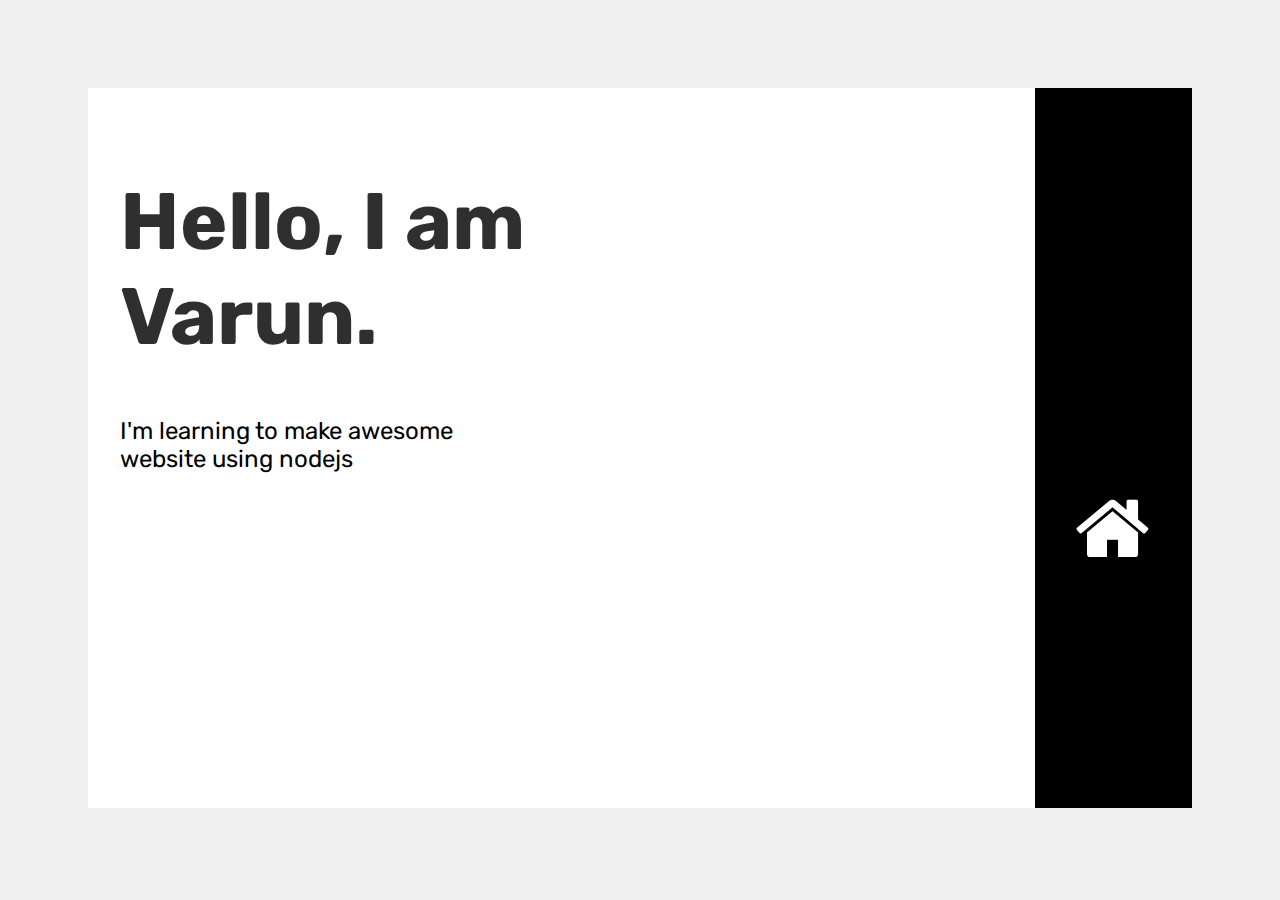
<file: project/about.html>
<!DOCTYPE html>
<html lang="en">
<head>
    <meta charset="UTF-8">
    <meta name="viewport" content="width=device-width, initial-scale=1.0">
    <title>Document</title>
    <link rel="stylesheet" href="https://stackpath.bootstrapcdn.com/font-awesome/4.7.0/css/font-awesome.min.css" integrity="sha384-wvfXpqpZZVQGK6TAh5PVlGOfQNHSoD2xbE+QkPxCAFlNEevoEH3Sl0sibVcOQVnN" crossorigin="anonymous">
    <link href="https://fonts.googleapis.com/css2?family=Rubik:wght@600&display=swap" rel="stylesheet">
    <link rel="stylesheet" href="about.css">
</head>
<body>
    <div class="about-box">

        <div class="about-text">
            <h1>Hello, I am <br> Varun.</h1>
            <p>I'm learning to make awesome <br> website using nodejs</p>
        </div>

        <div class="home-section">

            <a href="index.html"><i class="fa fa-home icon" aria-hidden="true" ></i></a>
        </div>
    </div>
</body>
</html>
</file>
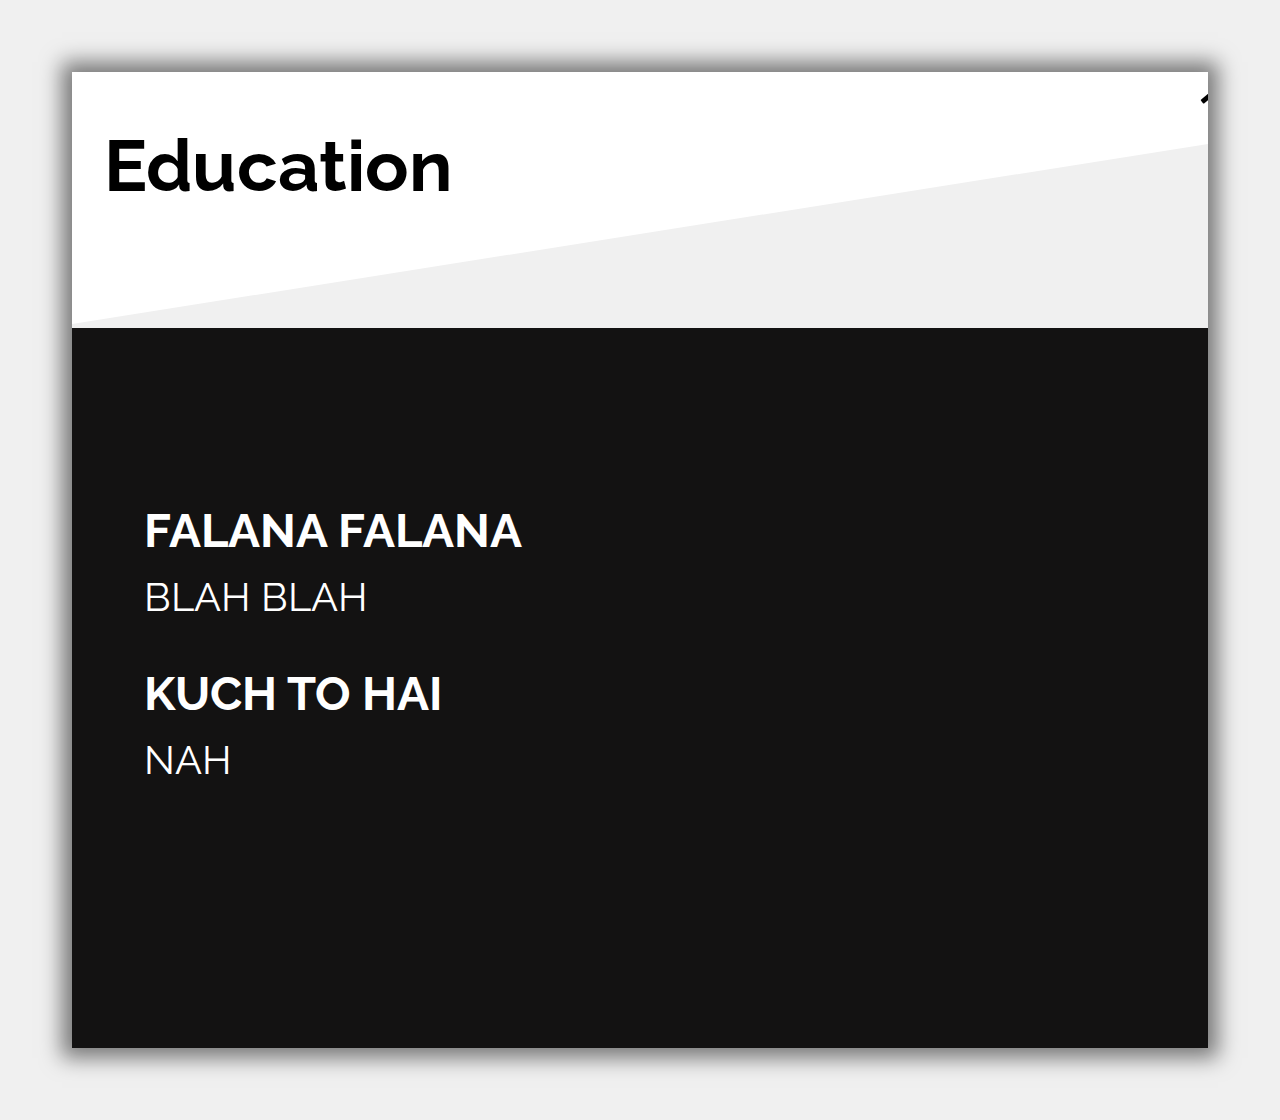
<file: project/education.html>
<!DOCTYPE html>
<html lang="en">
<head>
    <meta charset="UTF-8">
    <meta name="viewport" content="width=device-width, initial-scale=1.0">
    <link rel="stylesheet" href="https://stackpath.bootstrapcdn.com/font-awesome/4.7.0/css/font-awesome.min.css" integrity="sha384-wvfXpqpZZVQGK6TAh5PVlGOfQNHSoD2xbE+QkPxCAFlNEevoEH3Sl0sibVcOQVnN" crossorigin="anonymous">
    <link href="https://fonts.googleapis.com/css2?family=Raleway&display=swap" rel="stylesheet">
    <link rel="stylesheet" href="generic.css">
    <title>Document</title>
    
</head>
<body>
    <div class="parent">
        <div class="container">
            <h1>Education</h1>
            <a href="index.html"><i class="fa fa-home icon" aria-hidden="true"></i></a>
        </div>
        <div class="container-2">
            <ul>
                <li>
                    <h3>falana falana</h3>
                    <p>blah blah</p>
                </li>
                <li>
                    <h3>kuch to hai</h3>
                    <p>nah </p>
                </li>
            </ul>
        </div>
    </div>
</body>
</html>
</file>
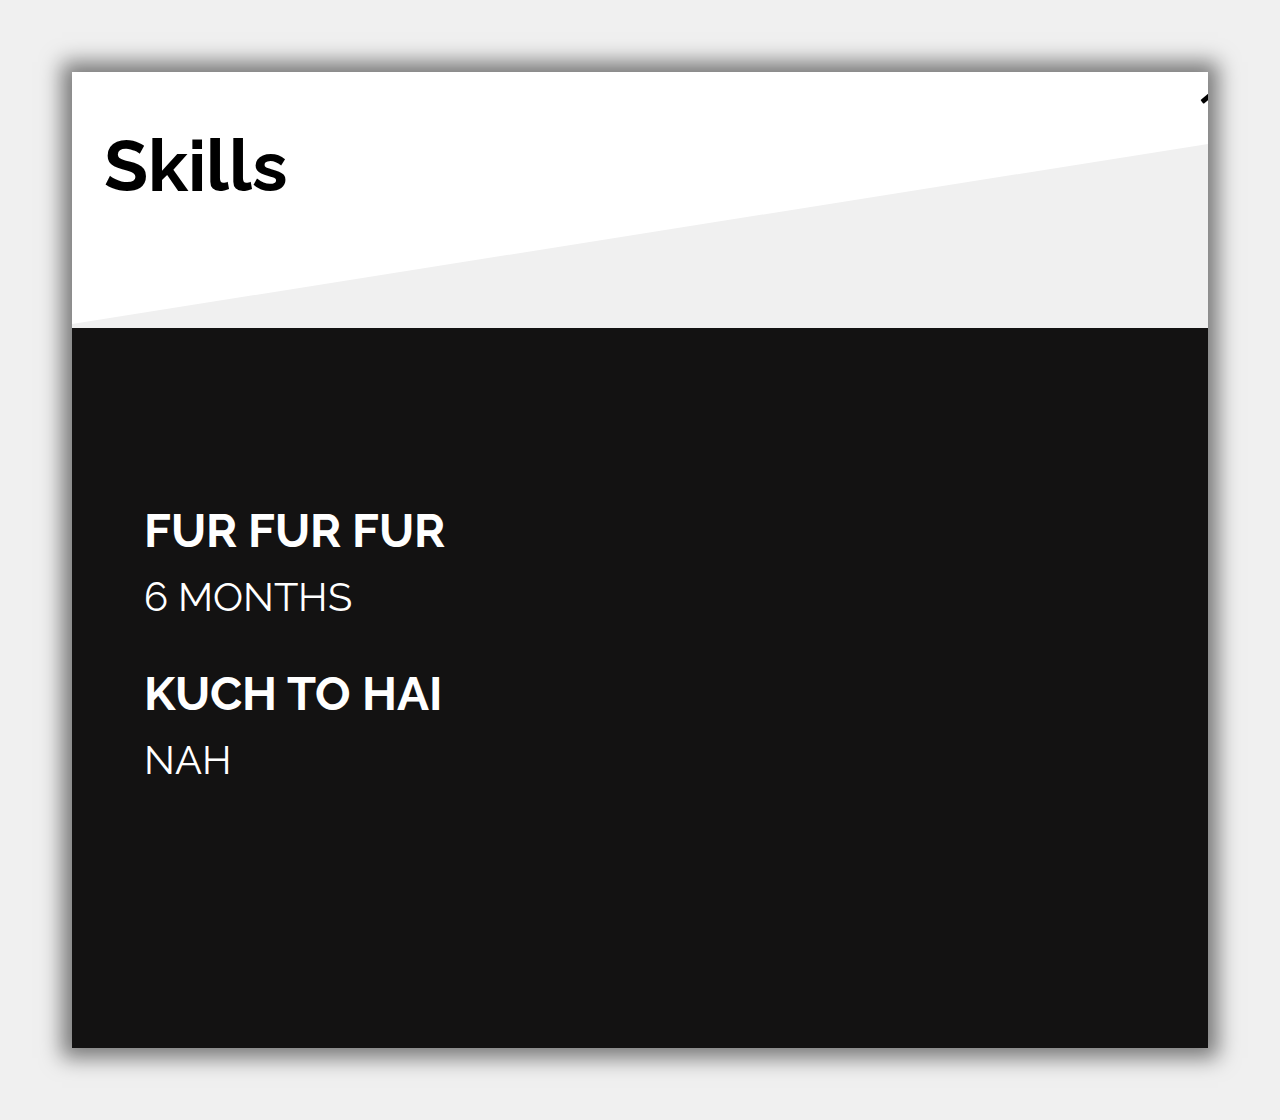
<file: project/skills.html>
<!DOCTYPE html>
<html lang="en">
<head>
    <meta charset="UTF-8">
    <meta name="viewport" content="width=device-width, initial-scale=1.0">
    <link rel="stylesheet" href="https://stackpath.bootstrapcdn.com/font-awesome/4.7.0/css/font-awesome.min.css" integrity="sha384-wvfXpqpZZVQGK6TAh5PVlGOfQNHSoD2xbE+QkPxCAFlNEevoEH3Sl0sibVcOQVnN" crossorigin="anonymous">
    <link href="https://fonts.googleapis.com/css2?family=Raleway&display=swap" rel="stylesheet">
    <link rel="stylesheet" href="generic.css">
    <title>Document</title>
    
</head>
<body>
    <div class="parent">
        <div class="container">
            <h1>Skills</h1>
            <a href="index.html"><i class="fa fa-home icon" aria-hidden="true"></i></a>
        </div>
        <div class="container-2">
            <ul>
                <li>
                    <h3>fur fur fur </h3>
                    <p>6 months</p>
                </li>
                <li>
                    <h3>kuch to hai</h3>
                    <p>nah </p>
                </li>
            </ul>
        </div>
    </div>
</body>
</html>
</file>
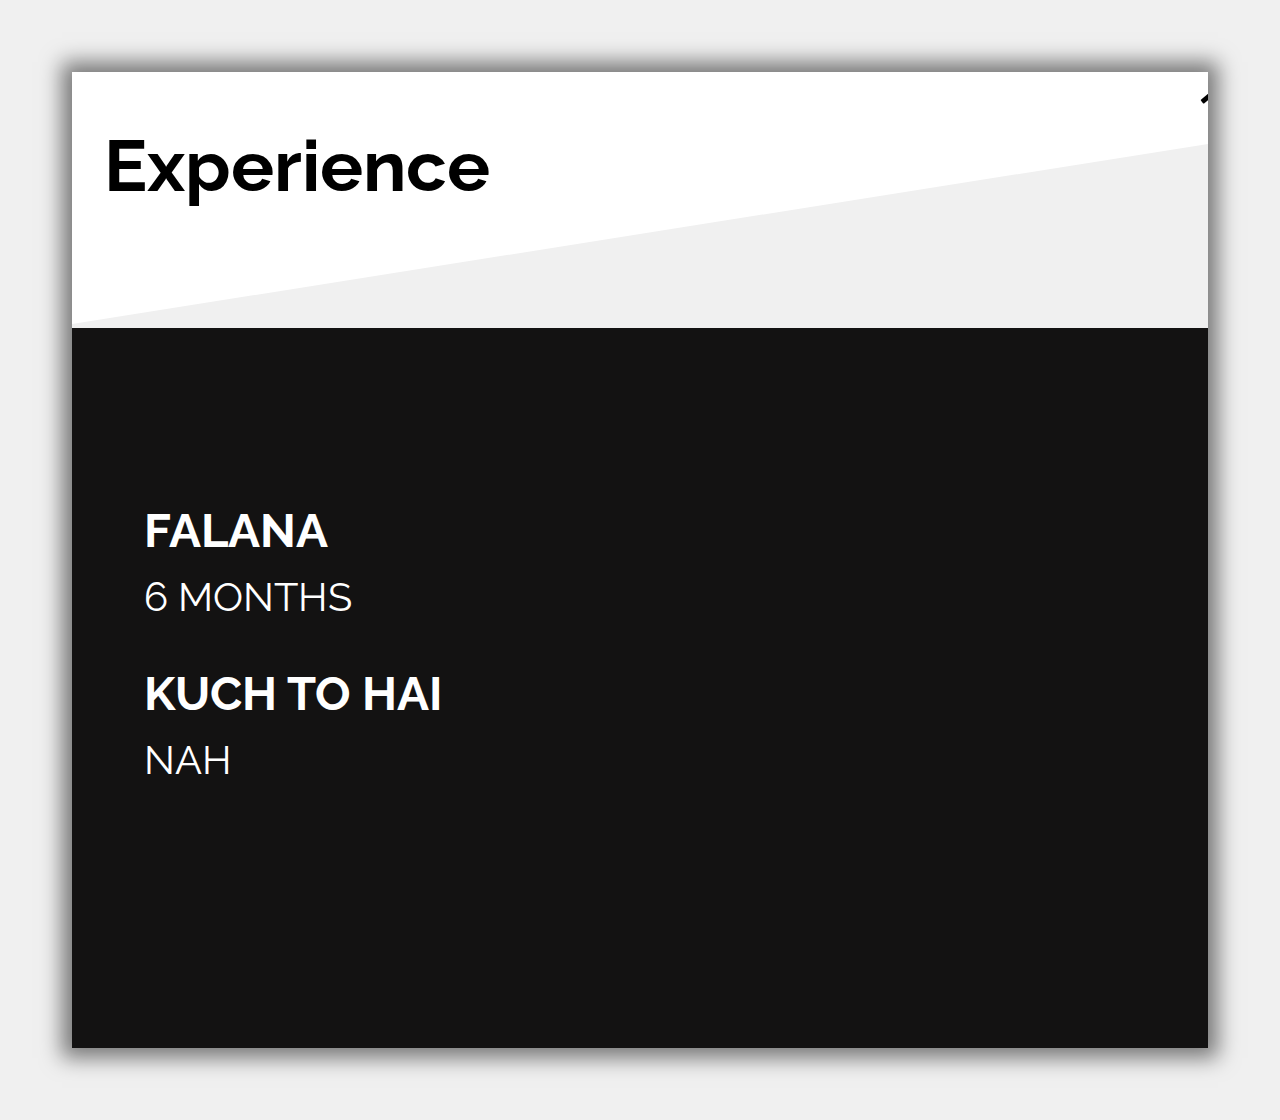
<file: project/workex.html>
<!DOCTYPE html>
<html lang="en">
<head>
    <meta charset="UTF-8">
    <meta name="viewport" content="width=device-width, initial-scale=1.0">
    <link rel="stylesheet" href="https://stackpath.bootstrapcdn.com/font-awesome/4.7.0/css/font-awesome.min.css" integrity="sha384-wvfXpqpZZVQGK6TAh5PVlGOfQNHSoD2xbE+QkPxCAFlNEevoEH3Sl0sibVcOQVnN" crossorigin="anonymous">
    <link href="https://fonts.googleapis.com/css2?family=Raleway&display=swap" rel="stylesheet">
    <link rel="stylesheet" href="generic.css">
    <title>Document</title>
    
</head>
<body>
    <div class="parent">
        <div class="container">
            <h1>Experience</h1>
            <a href="index.html" style="font-size: 4rem;"><i class="fa fa-home icon" aria-hidden="true"></i></a>
        </div>
        <div class="container-2">
            <ul>
                <li>
                    <h3>falana</h3>
                    <p>6 months</p>
                </li>
                <li>
                    <h3>kuch to hai</h3>
                    <p>nah </p>
                </li>
            </ul>
        </div>
    </div>
</body>
</html>
</file>
<file: project/about.css>
*{
    box-sizing: border-box;
}

body{
    background-color: #f0f0f0;
    padding: 5rem;
}

.about-box{
    /* border: 1px solid black; */
    background-color: white;
    height:80vh; /*viewport height*/
    width:100%;
    display:flex;
}
.about-text,.home-section{
    height:100%;
}
.about-text{
    padding:2rem;
    width:90%;
    background-color: white;
}

.icon{
    color:white;
    font-size: 5rem;
}

.home-section{
    width:10%;
    background-color: black;
    text-align: center;
    padding-top: 32rem;
}

h1{
    font-size:5rem;
    font-family: 'Rubik', sans-serif;
    color:rgba(0, 0, 0, 0.815);
}
p{
    font-size: 1.5rem;
    font-family: 'Rubik', sans-serif;
    color:#808080";
}


h1,p{
    animation: fadeIn 2s;
}

p{
    animation-delay: 1s;
    animation-fill-mode: both;
}



@keyframes fadeIn{
    0%{
        opacity: 0;
    }
    100%{
        opacity: 1;
    }
}

@media only screen and (max-width:1400px){
    .home-section {
        width: 15%;
        padding-top: 25rem;
    }
    

}

@media only screen and (max-width:1024px){
    .home-section {
        width: 20%;
        padding-top: 60rem;
    }
    

}

@media only screen and (max-width:420px){
    .home-section {
        width: 20%;
        padding-top: 33.5rem;
    }
    h1{
        font-size: 3rem;
    }
    .icon{
        font-size: 3rem;
    }

}


@media only screen and (max-width:380px){

    .about-box{
        height: 40vh;
    }    

    .home-section {
        width: 20%;
        padding-top: 14.5rem;
    }
    h1 {
        font-size: 1.5rem;
    }
    .icon{
        font-size: 2rem;
    }
    p {
        font-size: 0.8rem;
    }

}


@media only screen and (max-width:360px){

    .about-box{
        height: 40vh;
    }    

    .home-section {
        width: 20%;
        padding-top: 14rem;
    }
    h1 {
        font-size: 1.5rem;
    }
    .icon{
        font-size: 2rem;
    }
    p {
        font-size: 0.8rem;
    }

}
</file>
<file: project/generic.css>
*{
    box-sizing: border-box;
}
body{
    padding:4rem;
    background-color: #f0f0f0;
}

.container,.container-2{
    width:100%;
    height:80vh;
}
.container{
    clip-path: polygon(0 0,100% 0,100% 10%,0 35%);
    background-color: rgb(255, 255, 255);
    padding-left:2rem;
    padding-top: 1.5rem;
    
}

.container-2{
    background-color:  rgb(19, 18, 18);
    margin-top: -38rem;
    color:white;
    text-transform: uppercase;
    font-family: 'Raleway', sans-serif;
    padding-top: 13rem;
    padding-left: 2rem;
    font-size: 2.5rem;
}
.container h1{
    font-size: 4.5rem;
    font-family: 'Raleway', sans-serif;
    position: relative;
}

.icon{
    position: absolute;
    top: 4.8rem;
    left: 96rem;
    font-size: 3.5rem;
    color: black;

}

.container-2>ul>li{
    list-style: none;
}
.container-2>ul>li>p{
    margin-top: -2rem;
}
.parent{
    box-shadow: 0px 0px 20px 10px rgba(0, 0, 0, 0.5);
    /* font-size: 4rem; */
    animation: fadeintop 2s;
}

@keyframes fadeintop{
    0%{
        opacity: 0;
        transform: translateY(-100px);
    }

    100%{
        opacity: 1;
        transform:translateY(0px)
    }
}

@media only screen and (max-width:1400px){
    .container-2 {
        margin-top: -29rem;
        padding-top: 8rem;
        }

    .icon {
        top: 4.5rem;
        left: 75rem;
        font-size: 3.5rem;
        }

        .container{
            padding-top: 0.2rem;
        }
}

@media only screen and (max-width:1024px){
    .container-2 {
        margin-top: -62rem;
        padding-top: 18rem;
        }

    .icon {
            top: 5.8rem;
            left: 53rem;
            font-size: 5.5rem;
        }

        
}

@media only screen and (max-width:420px){
    .container, .container-2 {
        height: 40vh;
    }
    .container-2 {
        margin-top: -18.3rem;
        padding-top: 5rem;
        font-size: 1rem;
        padding-left: 0rem;
    }
    .container h1{
        top: -1rem;
        left: -1rem;
        font-size: 1.5rem;
    }
    .icon {
        top: 4.8rem;
        left: 19rem;
        font-size: 1.5rem;
    }
    .container-2>ul>li>p {
        margin-top: -1rem;
    }

    .container{
        padding-top: 1rem;
    }

}

@media only screen and (max-width:380px){
    .container, .container-2 {
        height: 40vh;
    }
    .container-2 {
        margin-top: -15.5rem;
        padding-top: 5rem;
        font-size: 1rem;
        padding-left: 0rem;
    }
    .container h1{
        top: -1rem;
        left: -1rem;
        font-size: 1.5rem;
    }
    .icon {
        top: 4.8rem;
        left: 17rem;
        font-size: 1.5rem;
    }
    .container-2>ul>li>p {
        margin-top: -1rem;
    }

    .container{
        padding-top: 1rem;
    }

}

@media only screen and (max-width:360px){
    .container, .container-2 {
        height: 40vh;
    }
    .container-2 {
        margin-top: -16rem;
        padding-top: 5rem;
        font-size: 1rem;
        padding-left: 0rem;
    }
    .container h1{
        top: -1rem;
        left: -1rem;
        font-size: 1.5rem;
    }
    .icon {
        top: 4.8rem;
        left: 16rem;
        font-size: 1.5rem;
    }
    .container-2>ul>li>p {
        margin-top: -1rem;
    }

    .container{
        padding-top: 1rem;
    }

}
</file>
